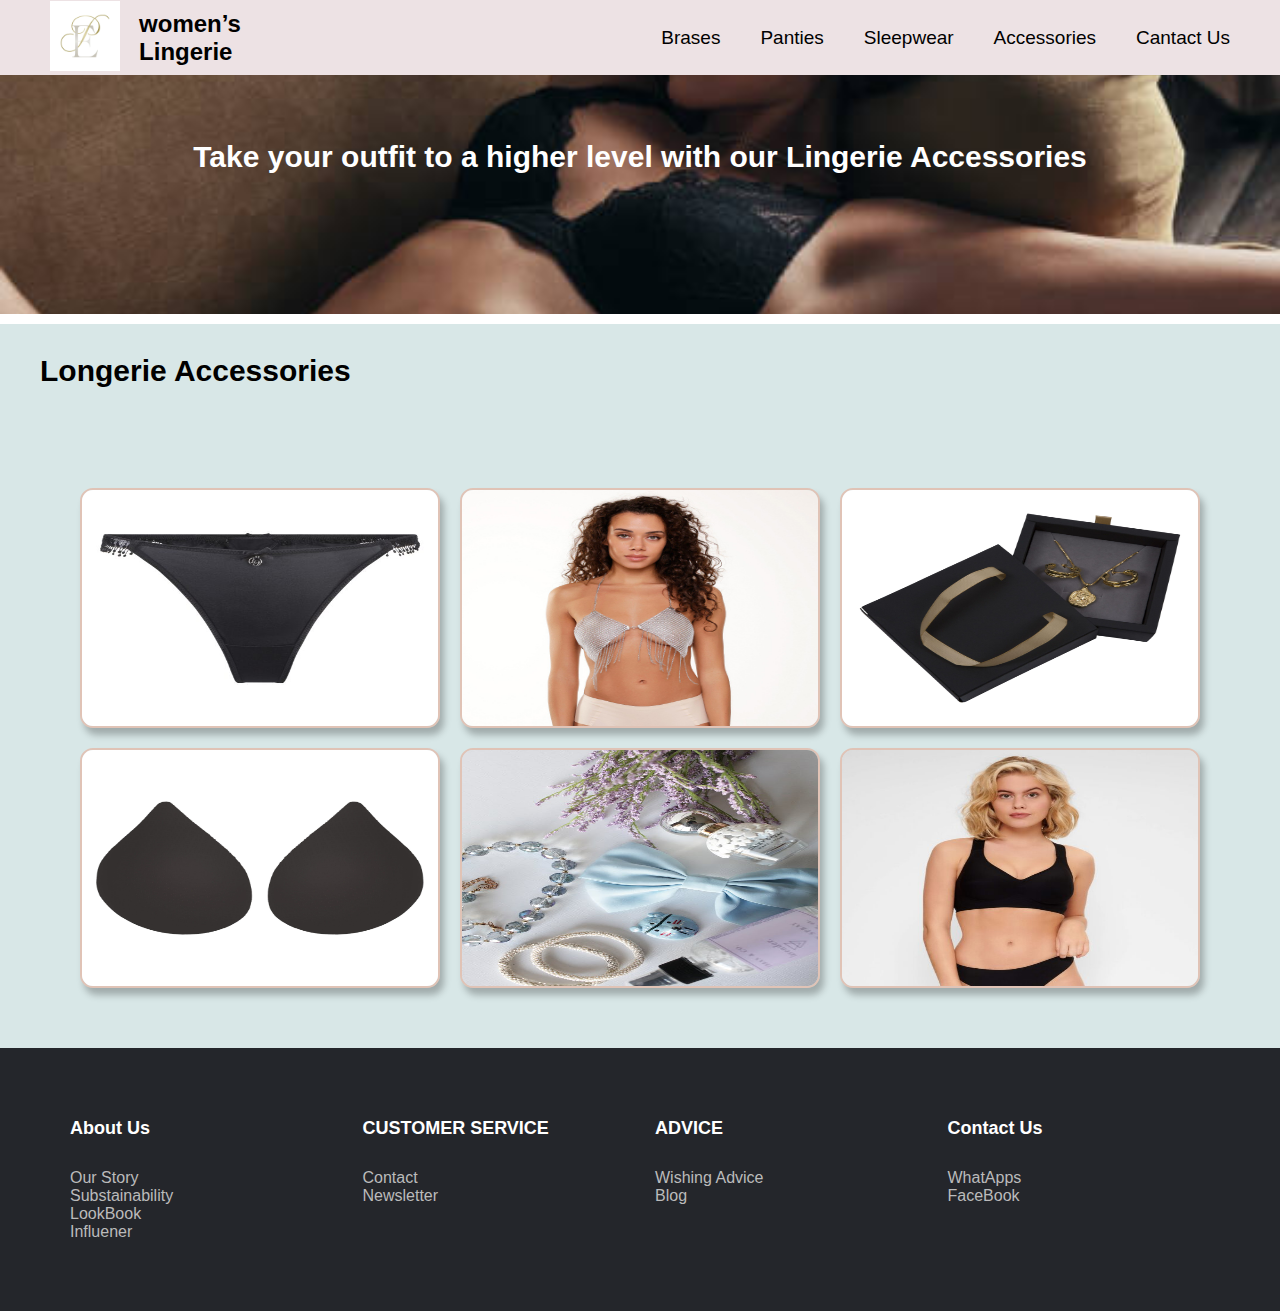
<file: index.html>
<!DOCTYPE html>
<html lang="en">
<head>
    <link rel="stylesheet" href="style.css">
    <meta charset="UTF-8">
    <meta name="viewport" content="width=device-width, initial-scale=1.0">
    <title>online shopping clothes brand</title>
</head>
<body>

      <nav class="nav-bar">
        <div class="logo-container">
            <img src="images/logo.femine.jpg" alt="Elegant Lingerie" class="logo">
            <div class="overlay-text">women’s Lingerie</div>
          </div>
        <ul>
            <li><a href="brases.html">Brases</a></li>
            <li><a href="Panties.html">Panties</a></li>
            <li><a href="Sleepwear.html">Sleepwear</a></li>
            <li><a href="Accessorie.html">Accessories</a></li>
            <li><a href="contact.html">Cantact Us</a></li>
        </ul>
      </nav>
    </header>
    <main>
        <section>
            <div class="home">
                <p>Take your outfit to a higher level with our Lingerie Accessories</p>
            </div>
        </section>
        <section class="brases">
            <h1>Longerie Accessories</h1>
            <div class="hero">
                <img src="images/1400T-X_195_06-600x600.jpg" alt="Pans" width="200px">
                <img src="images/BC001_12_02.jpg" alt="Pans" width="200px">
                <img src="images/BC002_15_01-2048x2048.jpg" alt="Pans" width="200px">
                <img src="images/AC035_02_01-2048x2048.jpg" alt="Pans" width="200px">
                <img src="images/pexels-leah-newhouse-50725-325527.jpg" alt="Pans" width="200px">
                <img src="images/1400P-1_02_01-600x600.jpg" alt="Pans" width="200px">
            </div>
        </section>
    </main>
    <footer class="footer">
    <div class="list-container">
        <div class="row">
            <div class="footer-col">
                <h4>About Us</h4>
                <ul>
                    <li><a href="Our-Story">Our Story</a></li>
                    <li><a href="#sunstainbility">Substainability</a></li>
                    <li><a href="#LookBook">LookBook</a></li>
                    <li><a href="#influener">influener</a></li>
                </ul>
            </div>
        <div class="footer-col">
            <h4>CUSTOMER SERVICE</h4>
            <ul>
                <li><a href="contact.html">Contact</a></li>
                <li><a href="#newsletter">newsletter</a></li>
            </ul>
        </div>
            <div class="footer-col">
                <h4>ADVICE</h4>
                <ul>
                    
                    <li><a href="#Wishing">wishing Advice</a></li>
                    <li><a href="#blog">Blog</a></li>
                </ul>
            </div>
                <div class="footer-col">
                    <h4>Contact Us</h4>
                    <ul>
                        <li><a href="https//:www.whatApps.com">WhatApps</a></li>
                        <li><a href="https//:www.facebook.com">FaceBook</a></li>
                    </ul>
                </div>
            </div>
    </div>
        
    </footer>
</body>
</html>
</file>
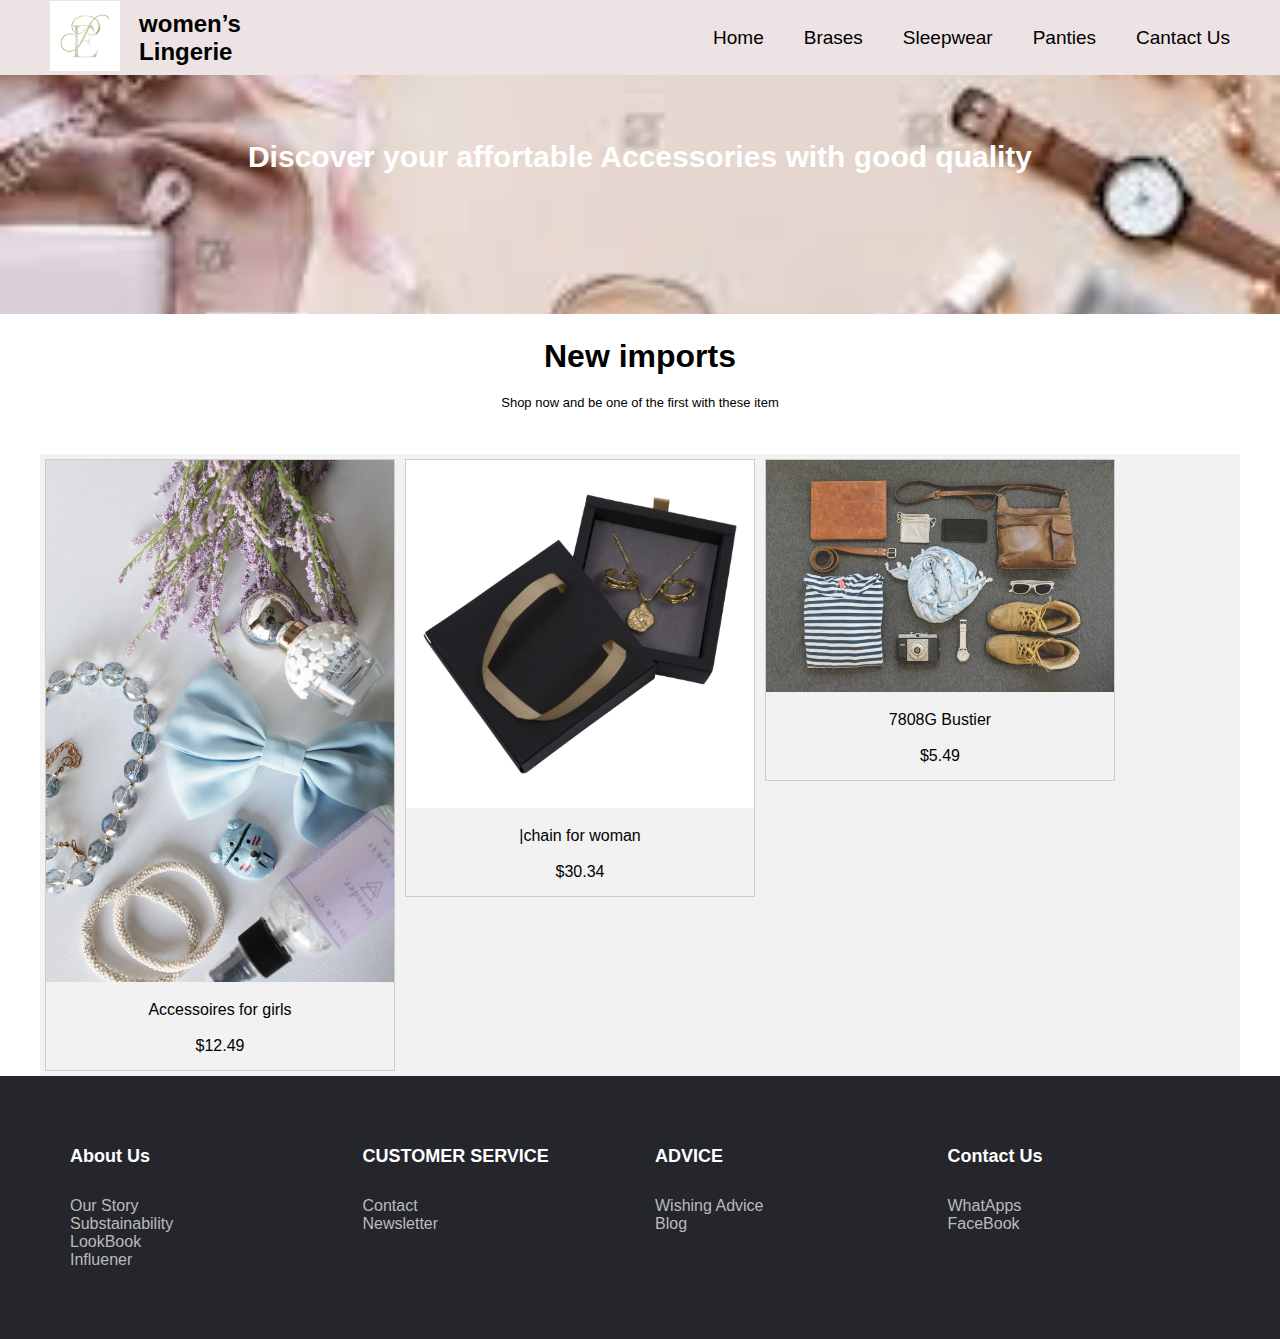
<file: Accessorie.html>
<!DOCTYPE html>
<html lang="en">
<head>
    <link rel="stylesheet" href="Accessories.css">
    <meta charset="UTF-8">
    <meta name="viewport" content="width=device-width, initial-scale=1.0">
    <title>Accessoires sitesS</title>
</head>
<body>

      <nav class="nav-bar">
        <div class="logo-container">
            <img src="images/logo.femine.jpg" alt="Elegant Lingerie" class="logo">
            <div class="overlay-text">women’s Lingerie</div>
          </div>
        <ul>
            <li><a href="index.html">Home</a></li>
            <li><a href="brases.html">Brases</a></li>
            <li><a href="Sleepwear">Sleepwear</a></li>
            <li><a href="Panties.html">Panties</a></li>
            <li><a href="contact.html">Cantact Us</a></li>
        </ul>
      </nav>
    </header>
    <main>
        <section>
            <div class="home">
                <p>Discover your affortable Accessories with good quality</p>
            </div>
        </section>
        <div class="harmon">
            <h1>New imports</h1>
            <p>Shop now and be one of the first with these item</p>
        </div>  
    </main>
    <div class="t-container">
        <div class="gallery">
            <img src="images/pexels-leah-newhouse-50725-325527.jpg">
            <div class="desc">Accessoires for girls<br><br>$12.49</div>
        </div>
        <div class="gallery">
            <img src="images/BC002_15_01-2048x2048.jpg">
            <div class="desc">|chain for woman<br><br>$30.34</div>
        </div>
        <div class="gallery">
            <img src="images/pexels-lum3n-44775-322207.jpg">
            <div class="desc">7808G Bustier<br><br>$5.49</div>
        </div>
    </div>
    <footer class="footer">
    <div class="list-container">
        <div class="row">
            <div class="footer-col">
                <h4>About Us</h4>
                <ul>
                    <li><a href="#Our-story">Our Story</a></li>
                    <li><a href="#sunstainbility">Substainability</a></li>
                    <li><a href="#LookBook">LookBook</a></li>
                    <li><a href="#influener">influener</a></li>
                </ul>
            </div>
        <div class="footer-col">
            <h4>CUSTOMER SERVICE</h4>
            <ul>
                <li><a href="#contact">Contact</a></li>
                <li><a href="#newsletter">newsletter</a></li>
            </ul>
        </div>
            <div class="footer-col">
                <h4>ADVICE</h4>
                <ul>
                    
                    <li><a href="#Wishing">wishing Advice</a></li>
                    <li><a href="#blog">Blog</a></li>
                </ul>
            </div>
                <div class="footer-col">
                    <h4>Contact Us</h4>
                    <ul>
                        <li><a href="https//:www.whatApps.com">WhatApps</a></li>
                        <li><a href="https//:www.facebook.com">FaceBook</a></li>
                    </ul>
                </div>
            </div>
    </div>
        
    </footer>
</body>
</html>
</file>
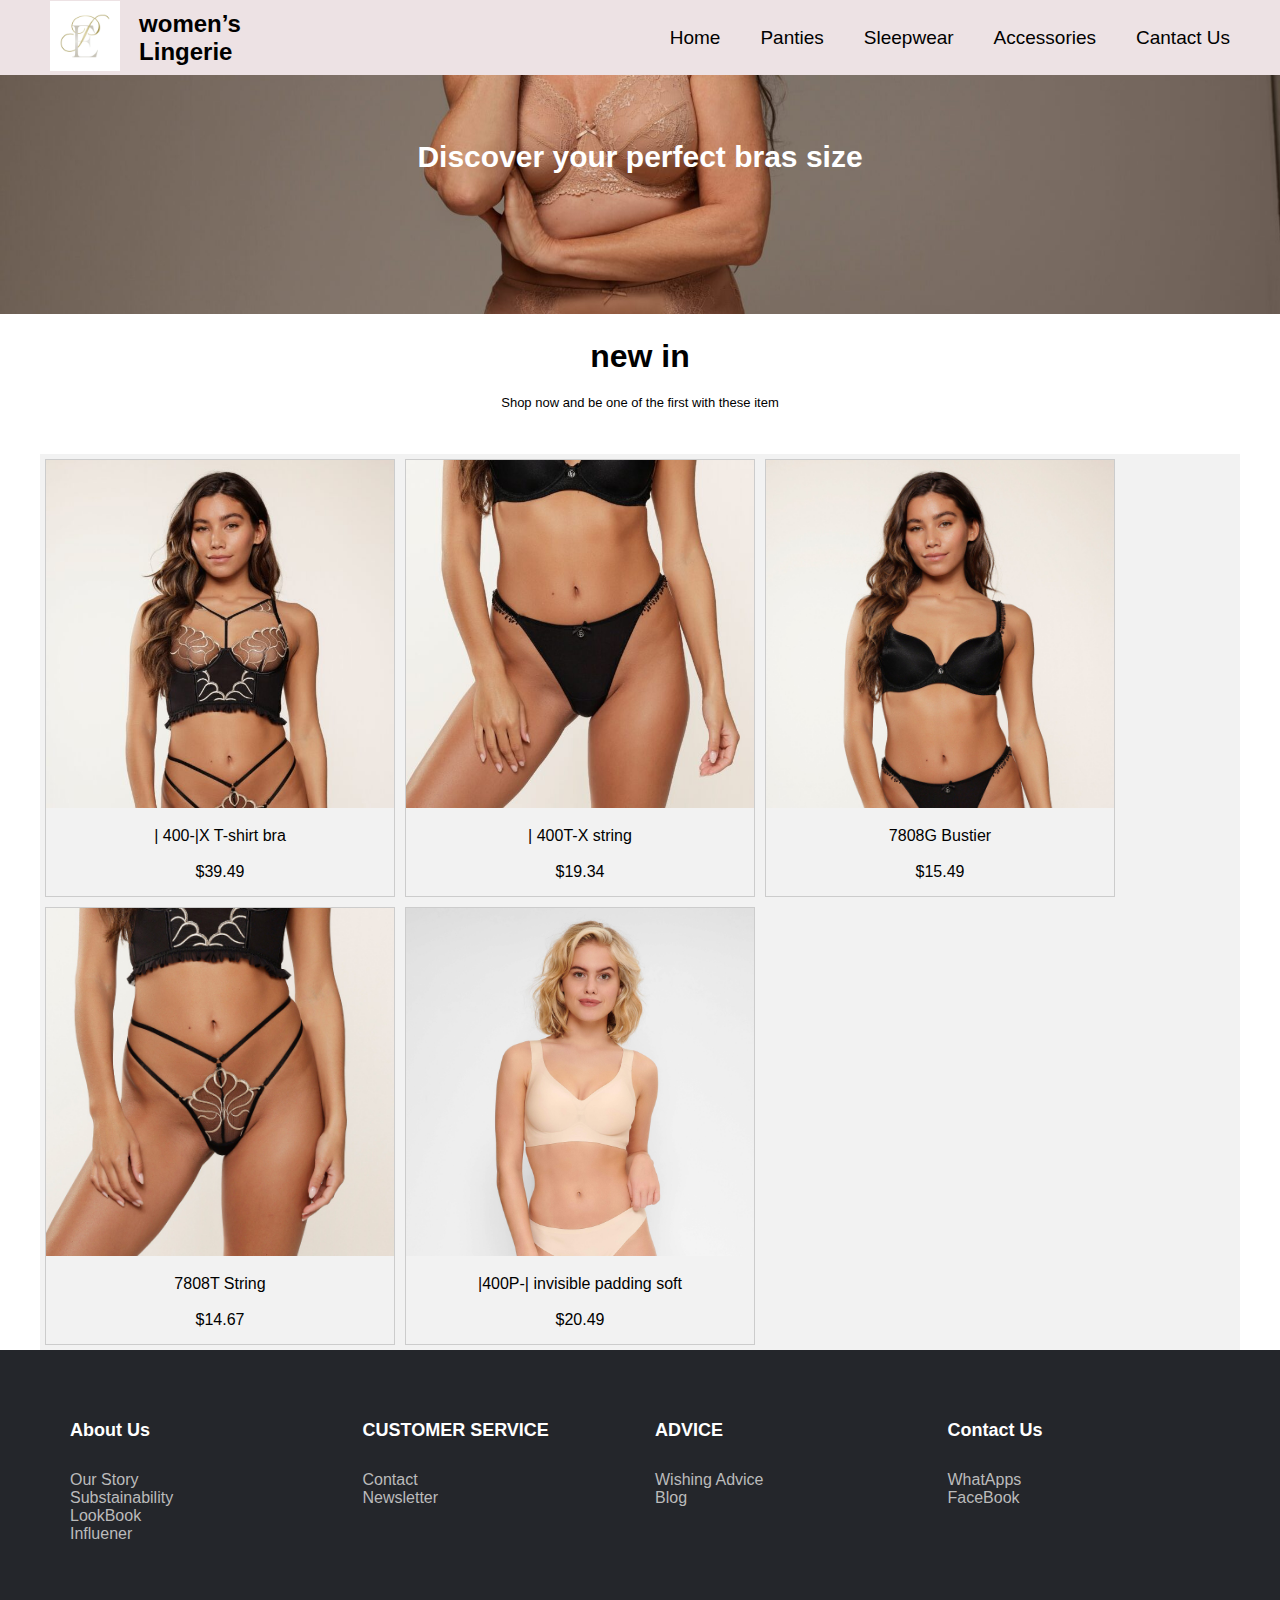
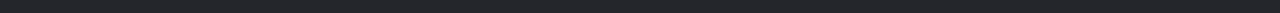
<file: brases.html>
<!DOCTYPE html>
<html lang="en">
<head>
    <link rel="stylesheet" href="main.css">
    <meta charset="UTF-8">
    <meta name="viewport" content="width=device-width, initial-scale=1.0">
    <title>bras site</title>
</head>
<body>

      <nav class="nav-bar">
        <div class="logo-container">
            <img src="images/logo.femine.jpg" alt="Elegant Lingerie" class="logo">
            <div class="overlay-text">women’s Lingerie</div>
          </div>
        <ul>
            <li><a href="index.html">Home</a></li>
            <li><a href="Panties.html">Panties</a></li>
            <li><a href="Sleepwear.html">Sleepwear</a></li>
            <li><a href="Accessorie.html">Accessories</a></li>
            <li><a href="contact.html">Cantact Us</a></li>
        </ul>
      </nav>
    </header>
    <main>
        <section>
            <div class="home">
                <p>Discover your perfect bras size</p>
            </div>
        </section>
        <div class="harmon">
            <h1>new in</h1>
            <p>Shop now and be one of the first with these item</p>
        </div>  
    </main>
    <div class="t-container">
        <div class="gallery">
            <img src="images/7808G_02_02-600x600.jpg">
            <div class="desc">| 400-|X T-shirt bra<br><br>$39.49</div>
        </div>
        <div class="gallery">
            <img src="images/1400T-X_195_02-600x600.jpg">
            <div class="desc">| 400T-X string<br><br>$19.34</div>
        </div>
        <div class="gallery">
            <img src="images/1400-1X_195-B_02.jpg">
            <div class="desc">7808G Bustier<br><br>$15.49</div>
        </div>
        <div class="gallery">
            <img src="images/7808T_02_02.jpg">
            <div class="desc">7808T String<br><br>$14.67</div>
        </div>
        <div class="gallery">
            <img src="images/1400P-1_253_01-2048x2048.jpg">
            <div class="desc">|400P-| invisible padding soft<br><br>$20.49</div>
        </div>
    </div>
    <footer class="footer">
    <div class="list-container">
        <div class="row">
            <div class="footer-col">
                <h4>About Us</h4>
                <ul>
                    <li><a href="#Our story">Our Story</a></li>
                    <li><a href="#sunstainbility">Substainability</a></li>
                    <li><a href="#LookBook">LookBook</a></li>
                    <li><a href="#influener">influener</a></li>
                </ul>
            </div>
        <div class="footer-col">
            <h4>CUSTOMER SERVICE</h4>
            <ul>
                <li><a href="#contact">Contact</a></li>
                <li><a href="#newsletter">newsletter</a></li>
            </ul>
        </div>
            <div class="footer-col">
                <h4>ADVICE</h4>
                <ul>
                    
                    <li><a href="#Wishing">wishing Advice</a></li>
                    <li><a href="#blog">Blog</a></li>
                </ul>
            </div>
                <div class="footer-col">
                    <h4>Contact Us</h4>
                    <ul>
                        <li><a href="https//:www.whatApps.com">WhatApps</a></li>
                        <li><a href="https//:www.facebook.com">FaceBook</a></li>
                    </ul>
                </div>
            </div>
    </div>
        
    </footer>
</body>
</html>
</file>
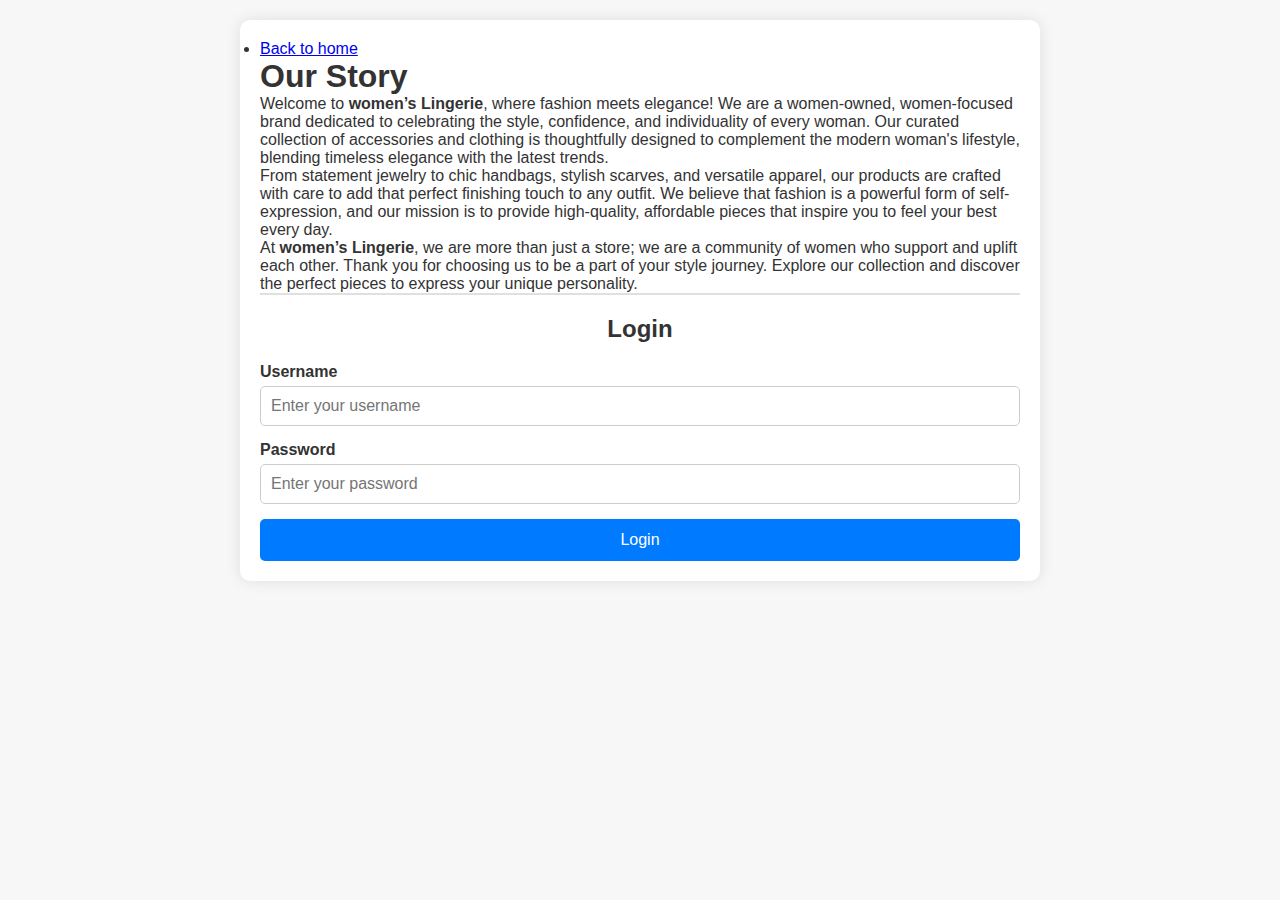
<file: contact.html>
<!DOCTYPE html>
<html lang="en">
<head>
<meta charset="UTF-8">
<meta name="viewport" content="width=device-width, initial-scale=1.0">
<title>Women's Fashion - About Us & Login</title>
<link rel="stylesheet" href="contact.css">
</head>
<body>
    <div class="container">
        <nav>
            <ul>
                <li><a href="index.html">Back to home</a></li>
            </ul>
        </nav>
        <!-- About Us Section -->
        <section class="Our-Story">
            <h1>Our Story</h1>
            <p>
                Welcome to <strong>women’s Lingerie</strong>, where fashion meets elegance! We are a women-owned, women-focused brand dedicated to celebrating the style, confidence, and individuality of every woman. Our curated collection of accessories and clothing is thoughtfully designed to complement the modern woman's lifestyle, blending timeless elegance with the latest trends.
            </p>
            <p>
                From statement jewelry to chic handbags, stylish scarves, and versatile apparel, our products are crafted with care to add that perfect finishing touch to any outfit. We believe that fashion is a powerful form of self-expression, and our mission is to provide high-quality, affordable pieces that inspire you to feel your best every day.
            </p>
            <p>
                At <strong>women’s Lingerie</strong>, we are more than just a store; we are a community of women who support and uplift each other. Thank you for choosing us to be a part of your style journey. Explore our collection and discover the perfect pieces to express your unique personality.
            </p>
        </section>

        <!-- Login Form Section -->
        <section class="login-form">
            <h2>Login</h2>
            <form id="loginForm">
                <div class="input-group">
                    <label for="username">Username</label>
                    <input type="text" id="username" placeholder="Enter your username">
                </div>
                <div class="input-group">
                    <label for="password">Password</label>
                    <input type="password" id="password" placeholder="Enter your password">
                </div>
                <button type="submit" id="loginBtn">Login</button>
                <div id="feedbackMessage" class="feedback-box"></div>
            </form>
        </section>
    </div>

    <script src="script.js"></script>
</body>
</html>
</file>
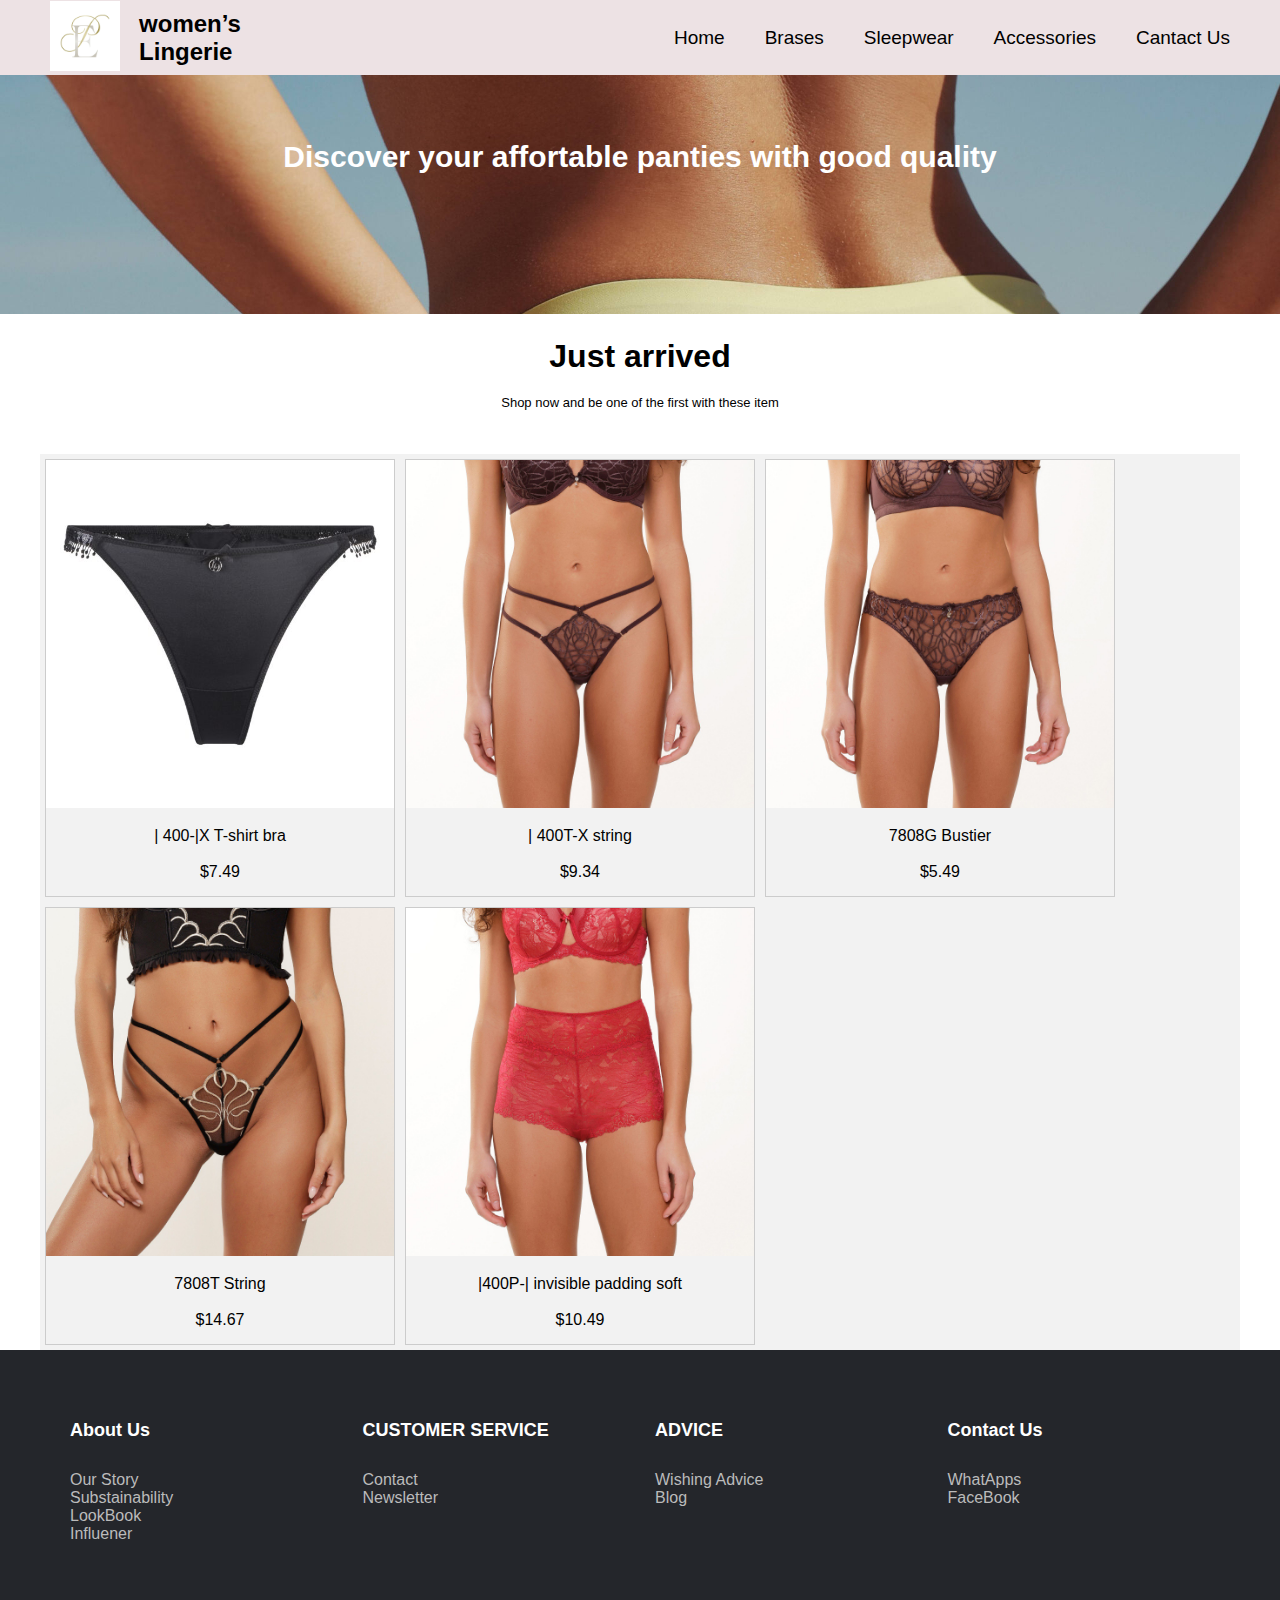
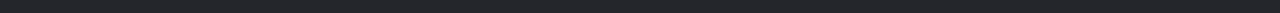
<file: Panties.html>
<!DOCTYPE html>
<html lang="en">
<head>
    <link rel="stylesheet" href="panties.css">
    <meta charset="UTF-8">
    <meta name="viewport" content="width=device-width, initial-scale=1.0">
    <title>Panties site</title>
</head>
<body>

      <nav class="nav-bar">
        <div class="logo-container">
            <img src="images/logo.femine.jpg" alt="Elegant Lingerie" class="logo">
            <div class="overlay-text">women’s Lingerie</div>
          </div>
        <ul>
            <li><a href="index.html">Home</a></li>
            <li><a href="brases.html">Brases</a></li>
            <li><a href="Sleepwear.html">Sleepwear</a></li>
            <li><a href="Accessorie.html">Accessories</a></li>
            <li><a href="contact.html">Cantact Us</a></li>
        </ul>
      </nav>
    </header>
    <main>
        <section>
            <div class="home">
                <p>Discover your affortable panties with good quality</p>
            </div>
        </section>
        <div class="harmon">
            <h1>Just arrived</h1>
            <p>Shop now and be one of the first with these item</p>
        </div>  
    </main>
    <div class="t-container">
        <div class="gallery">
            <img src="images/1400T-X_195_06-600x600.jpg">
            <div class="desc">| 400-|X T-shirt bra<br><br>$7.49</div>
        </div>
        <div class="gallery">
            <img src="images/7502T_162_02.jpg">
            <div class="desc">| 400T-X string<br><br>$9.34</div>
        </div>
        <div class="gallery">
            <img src="images/7502B_162_02.jpg">
            <div class="desc">7808G Bustier<br><br>$5.49</div>
        </div>
        <div class="gallery">
            <img src="images/7808T_02_02.jpg">
            <div class="desc">7808T String<br><br>$14.67</div>
        </div>
        <div class="gallery">
            <img src="images/7504SH-1_164_02.jpg">
            <div class="desc">|400P-| invisible padding soft<br><br>$10.49</div>
        </div>
    </div>
    <footer class="footer">
    <div class="list-container">
        <div class="row">
            <div class="footer-col">
                <h4>About Us</h4>
                <ul>
                    <li><a href="Our-Story">Our Story</a></li>
                    <li><a href="#sunstainbility">Substainability</a></li>
                    <li><a href="#LookBook">LookBook</a></li>
                    <li><a href="#influener">influener</a></li>
                </ul>
            </div>
        <div class="footer-col">
            <h4>CUSTOMER SERVICE</h4>
            <ul>
                <li><a href="#contact">Contact</a></li>
                <li><a href="#newsletter">newsletter</a></li>
            </ul>
        </div>
            <div class="footer-col">
                <h4>ADVICE</h4>
                <ul>
                    
                    <li><a href="#Wishing">wishing Advice</a></li>
                    <li><a href="#blog">Blog</a></li>
                </ul>
            </div>
                <div class="footer-col">
                    <h4>Contact Us</h4>
                    <ul>
                        <li><a href="https//:www.whatApps.com">WhatApps</a></li>
                        <li><a href="https//:www.facebook.com">FaceBook</a></li>
                    </ul>
                </div>
            </div>
    </div>
        
    </footer>
</body>
</html>
</file>
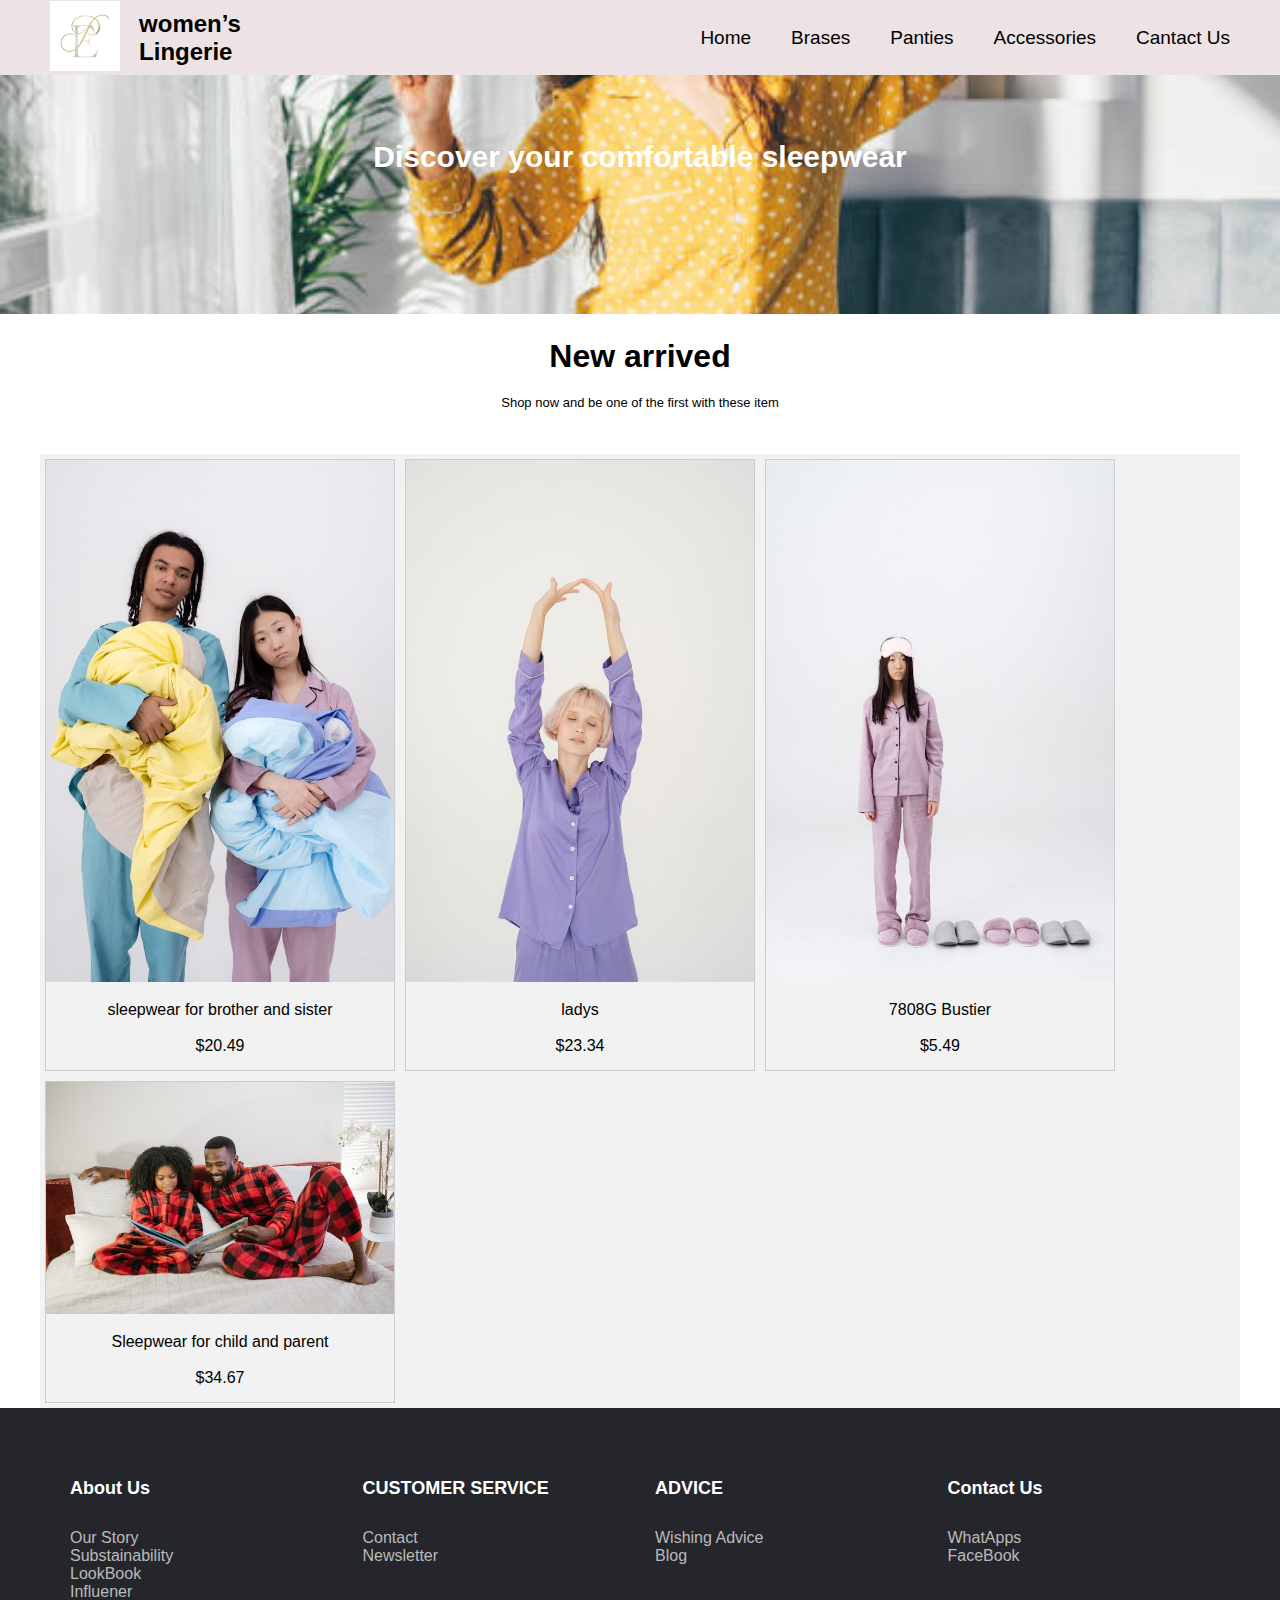
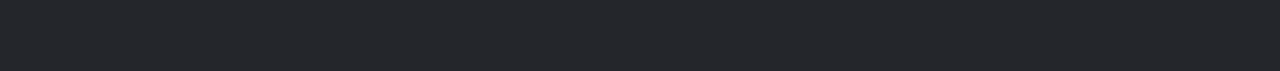
<file: Sleepwear.html>
<!DOCTYPE html>
<html lang="en">
<head>
    <link rel="stylesheet" href="sleepwear.css">
    <meta charset="UTF-8">
    <meta name="viewport" content="width=device-width, initial-scale=1.0">
    <title>Sleepwear sites</title>
</head>
<body>

      <nav class="nav-bar">
        <div class="logo-container">
            <img src="images/logo.femine.jpg" alt="Elegant Lingerie" class="logo">
            <div class="overlay-text">women’s Lingerie</div>
          </div>
        <ul>
            <li><a href="index.html">Home</a></li>
            <li><a href="brases.html">Brases</a></li>
            <li><a href="Panties.html">Panties</a></li>
            <li><a href="Accessorie.html">Accessories</a></li>
            <li><a href="contact.html">Cantact Us</a></li>
        </ul>
      </nav>
    </header>
    <main>
        <section>
            <div class="home">
                <p>Discover your comfortable sleepwear</p>
            </div>
        </section>
        <div class="harmon">
            <h1>New arrived</h1>
            <p>Shop now and be one of the first with these item</p>
        </div>  
    </main>
    <div class="t-container">
        <div class="gallery">
            <img src="images/pexels-shvets-production-8416330.jpg">
            <div class="desc">sleepwear for brother and sister<br><br>$20.49</div>
        </div>
        <div class="gallery">
            <img src="images/pexels-shvets-production-8416052.jpg" height="150px" width="30px">
            <div class="desc"> ladys<br><br>$23.34</div>
        </div>
        <div class="gallery">
            <img src="images/pexels-shvets-production-8416308.jpg">
            <div class="desc">7808G Bustier<br><br>$5.49</div>
        </div>
        <div class="gallery">
            <img src="images/pexels-rdne-10566110.jpg">
            <div class="desc"> Sleepwear for child and parent<br><br>$34.67</div>
        </div>
    </div>
    <footer class="footer">
    <div class="list-container">
        <div class="row">
            <div class="footer-col">
                <h4>About Us</h4>
                <ul>
                    <li><a href="Our-Story">Our Story</a></li>
                    <li><a href="#sunstainbility">Substainability</a></li>
                    <li><a href="#LookBook">LookBook</a></li>
                    <li><a href="#influener">influener</a></li>
                </ul>
            </div>
        <div class="footer-col">
            <h4>CUSTOMER SERVICE</h4>
            <ul>
                <li><a href="#contact">Contact</a></li>
                <li><a href="#newsletter">newsletter</a></li>
            </ul>
        </div>
            <div class="footer-col">
                <h4>ADVICE</h4>
                <ul>
                    
                    <li><a href="#Wishing">wishing Advice</a></li>
                    <li><a href="#blog">Blog</a></li>
                </ul>
            </div>
                <div class="footer-col">
                    <h4>Contact Us</h4>
                    <ul>
                        <li><a href="https//:www.whatApps.com">WhatApps</a></li>
                        <li><a href="https//:www.facebook.com">FaceBook</a></li>
                    </ul>
                </div>
            </div>
    </div>
        
    </footer>
</body>
</html>
</file>
<file: style.css>
/* styles/style.css */
*{
    margin: 0px;
    padding: 0px;
    box-sizing: border-box;
    font-family: sans-serif;
}
  section .home p{
     text-align: center;
     color: white;
     font-weight: bold;
     font-size: 30px;
     padding: 40px;
     margin: 0;
  }
  section .home{
    background-image: url('images/istockphoto-916527474-612x612.jpg');
    border-radius: none;
    background-size: cover;
    background-position: center;
    background-repeat: no-repeat;
    padding: 100px;
    border-radius:none;
    
  }
  .logo-container{
    position: relative;
    display: inline-block;
  }
  .logo{
    width: 70px;
    
  }
  .overlay-text{
    position: absolute;
    top: 50%;
    left: 200%;
    transform: translate(-50%,-50%);
    font-size: 24px;
    color:black;
    text-shadow: 2px 2px 4px rgba(0,0,0,0,7);
    font-weight: bold;
    font-size:;
  }
  .nav-bar{
    background-color: rgb(237, 226, 228);
    padding: 0px 50px;
    position: fixed;
    top: 0;
    align-items: center;
    width: 100%;
    height: 75px;
    display: flex;
    justify-content: space-between;
  }
  nav ul {
    display: flex;
    list-style: none;
    gap: 20px;
    align-items: center;
    
    
  }
  nav ul li{
    font-size: 20px;
    margin-left: 20px;
  }
  nav ul li a{
    text-decoration: none;
    font-size: 19px;
    color: black
  }
  nav ul li a:hover{
    text-decoration: underline;
    color: hsl(208, 84%, 69%);

  }
  .hero{
    display: flex;
    align-items: center;
    flex-wrap: wrap;
    justify-content: center;
    padding: 50px;
  }
  .hero img{
    width: 360px;
    height: 240px;
    border: 2px solid #ff3d0036;
    border-radius: 13px;
    box-shadow: 4px 7px 7px 0px #00000042;
    cursor: pointer;
    margin: 10px;
    transition: 400ms;
  }
  .hero img:hover{
    filter: grayscale(1);
    transform: scale(1.03);
  } 
  h1{
    font-size: 30px;
    font-weight: bold;
    padding: 30px;
    margin: 10px;

  }
  .brases{
      background-color: rgb(216, 231, 231);
  }
  .list-container{
    max-width: 1170px;
    margin: auto;
  }
  ul{
    list-style: none;
  }
 .footer{
    background-color: #24262b;
    padding: 70px 0;

 }
 .row{
    display: flex;
    flex-wrap: wrap;
 }
 .footer-col{
    width: 25%;
    padding: 0 15px;
 }
 .footer-col h4{
    font-size: 18px;
    color: #ffffff;
    text-transform: capitalize;
    margin-bottom: 30px;
    font-weight: 500px;
 }
 .footer-col h4::before{
    content: '';
    position: absolute;
    left: 0;
    bottom: -10px;
    background-color: #e91e63;
    box-sizing: border-box;
    width: 50px;
 }
 .footer-col ul li a{
    font-size: 16px;
    text-decoration: none;
    text-transform: capitalize;
    color: #ffffff;
    font-weight: 300;
    color: #bbbbbb;
    display: block;
 }
 .footer-col ul li a:hover{
    color: rgb(212, 162, 95);
 }
</file>
<file: Accessories.css>
/* styles/style.css */
*{
    margin: 0px;
    padding: 0px;
    box-sizing: border-box;
    font-family: sans-serif;
}
  section .home p{
     text-align: center;
     color: white;
     font-weight: bold;
     font-size: 30px;
     padding: 40px;
     margin: 0;
  }
  section .home{
    background-image: url('images/Aass.jpeg');
    border-radius: none;
    background-size: cover;
    background-position: center;
    background-repeat: no-repeat;
    padding: 100px;
    border-radius:none;
    
  }
  .logo-container{
    position: relative;
    display: inline-block;
  }
  .logo{
    width: 70px;
    
  }
  .overlay-text{
    position: absolute;
    top: 50%;
    left: 200%;
    transform: translate(-50%,-50%);
    font-size: 24px;
    color:black;
    text-shadow: 2px 2px 4px rgba(0,0,0,0,7);
    font-weight: bold;
    font-size:;
  }
  .nav-bar{
    background-color: rgb(237, 226, 228);
    padding: 0px 50px;
    position: fixed;
    top: 0;
    align-items: center;
    width: 100%;
    height: 75px;
    display: flex;
    justify-content: space-between;
  }
  nav ul {
    display: flex;
    list-style: none;
    gap: 20px;
    align-items: center;
    
    
  }
  nav ul li{
    font-size: 20px;
    margin-left: 20px;
  }
  nav ul li a{
    text-decoration: none;
    font-size: 19px;
    color: black
  }
  nav ul li a:hover{
    text-decoration: underline;
    color: hsl(208, 84%, 69%);

  }
  .harmon{
    text-align: center;
    padding: 24px;
    margin: 0px;
  }
  .harmon p{
    font-style:inherit;
    font-size: small;
    padding: 20px;
  }
 
 .t-container{
    max-width: 1200px;
    margin: auto;
    background-color: #f2f2f2;
    overflow: auto;

 }
 .gallery{
    margin: 5px;
    border: 1px solid #ccc;
    float:left;
    width: 350px;
 }
 .gallery img{
    width: 100%;
    height: auto;
    cursor: pointer;

 }
 .desc{
    padding: 15px;
    text-align: center;
    cursor: pointer;
 }
  .list-container{
    max-width: 1170px;
    margin: auto;
  }
  ul{
    list-style: none;
  }
 .footer{
    background-color: #24262b;
    padding: 70px 0;

 }
 .row{
    display: flex;
    flex-wrap: wrap;
 }
 .footer-col{
    width: 25%;
    padding: 0 15px;
 }
 .footer-col h4{
    font-size: 18px;
    color: #ffffff;
    text-transform: capitalize;
    margin-bottom: 30px;
    font-weight: 500px;
 }
 .footer-col h4::before{
    content: '';
    position: absolute;
    left: 0;
    bottom: -10px;
    background-color: #e91e63;
    box-sizing: border-box;
    width: 50px;
 }
 .footer-col ul li a{
    font-size: 16px;
    text-decoration: none;
    text-transform: capitalize;
    color: #ffffff;
    font-weight: 300;
    color: #bbbbbb;
    display: block;
 }
 .footer-col ul li a:hover{
    color: rgb(212, 162, 95);
 }
</file>
<file: main.css>
/* styles/style.css */
*{
    margin: 0px;
    padding: 0px;
    box-sizing: border-box;
    font-family: sans-serif;
}
  section .home p{
     text-align: center;
     color: white;
     font-weight: bold;
     font-size: 30px;
     padding: 40px;
     margin: 0;
  }
  section .home{
    background-image: url('images/LingadoreSS25studio-1406-2048x1365.jpg');
    border-radius: none;
    background-size: cover;
    background-position: center;
    background-repeat: no-repeat;
    padding: 100px;
    border-radius:none;
    
  }
  .logo-container{
    position: relative;
    display: inline-block;
  }
  .logo{
    width: 70px;
    
  }
  .overlay-text{
    position: absolute;
    top: 50%;
    left: 200%;
    transform: translate(-50%,-50%);
    font-size: 24px;
    color:black;
    text-shadow: 2px 2px 4px rgba(0,0,0,0,7);
    font-weight: bold;
    font-size:;
  }
  .nav-bar{
    background-color: rgb(237, 226, 228);
    padding: 0px 50px;
    position: fixed;
    top: 0;
    align-items: center;
    width: 100%;
    height: 75px;
    display: flex;
    justify-content: space-between;
  }
  nav ul {
    display: flex;
    list-style: none;
    gap: 20px;
    align-items: center;
    
    
  }
  nav ul li{
    font-size: 20px;
    margin-left: 20px;
  }
  nav ul li a{
    text-decoration: none;
    font-size: 19px;
    color: black
  }
  nav ul li a:hover{
    text-decoration: underline;
    color: hsl(208, 84%, 69%);

  }
  .harmon{
    text-align: center;
    padding: 24px;
    margin: 0px;
  }
  .harmon p{
    font-style:inherit;
    font-size: small;
    padding: 20px;
  }
 
 .t-container{
    max-width: 1200px;
    margin: auto;
    background-color: #f2f2f2;
    overflow: auto;

 }
 .gallery{
    margin: 5px;
    border: 1px solid #ccc;
    float:left;
    width: 350px;
 }
 .gallery img{
    width: 100%;
    height: auto;
    cursor: pointer;

 }
 .desc{
    padding: 15px;
    text-align: center;
    cursor: pointer;
 }
  .list-container{
    max-width: 1170px;
    margin: auto;
  }
  ul{
    list-style: none;
  }
 .footer{
    background-color: #24262b;
    padding: 70px 0;

 }
 .row{
    display: flex;
    flex-wrap: wrap;
 }
 .footer-col{
    width: 25%;
    padding: 0 15px;
 }
 .footer-col h4{
    font-size: 18px;
    color: #ffffff;
    text-transform: capitalize;
    margin-bottom: 30px;
    font-weight: 500px;
 }
 .footer-col h4::before{
    content: '';
    position: absolute;
    left: 0;
    bottom: -10px;
    background-color: #e91e63;
    box-sizing: border-box;
    width: 50px;
 }
 .footer-col ul li a{
    font-size: 16px;
    text-decoration: none;
    text-transform: capitalize;
    color: #ffffff;
    font-weight: 300;
    color: #bbbbbb;
    display: block;
 }
 .footer-col ul li a:hover{
    color: rgb(212, 162, 95);
 }
</file>
<file: panties.css>
/* styles/style.css */
*{
    margin: 0px;
    padding: 0px;
    box-sizing: border-box;
    font-family: sans-serif;
}
  section .home p{
     text-align: center;
     color: white;
     font-weight: bold;
     font-size: 30px;
     padding: 40px;
     margin: 0;
  }
  section .home{
    background-image: url('images/LingadoreSS24-3984-scaled.jpg');
    border-radius: none;
    background-size: cover;
    background-position: center;
    background-repeat: no-repeat;
    padding: 100px;
    border-radius:none;
    
  }
  .logo-container{
    position: relative;
    display: inline-block;
  }
  .logo{
    width: 70px;
    
  }
  .overlay-text{
    position: absolute;
    top: 50%;
    left: 200%;
    transform: translate(-50%,-50%);
    font-size: 24px;
    color:black;
    text-shadow: 2px 2px 4px rgba(0,0,0,0,7);
    font-weight: bold;
    font-size:;
  }
  .nav-bar{
    background-color: rgb(237, 226, 228);
    padding: 0px 50px;
    position: fixed;
    top: 0;
    align-items: center;
    width: 100%;
    height: 75px;
    display: flex;
    justify-content: space-between;
  }
  nav ul {
    display: flex;
    list-style: none;
    gap: 20px;
    align-items: center;
    
    
  }
  nav ul li{
    font-size: 20px;
    margin-left: 20px;
  }
  nav ul li a{
    text-decoration: none;
    font-size: 19px;
    color: black
  }
  nav ul li a:hover{
    text-decoration: underline;
    color: hsl(208, 84%, 69%);

  }
  .harmon{
    text-align: center;
    padding: 24px;
    margin: 0px;
  }
  .harmon p{
    font-style:inherit;
    font-size: small;
    padding: 20px;
  }
 
 .t-container{
    max-width: 1200px;
    margin: auto;
    background-color: #f2f2f2;
    overflow: auto;

 }
 .gallery{
    margin: 5px;
    border: 1px solid #ccc;
    float:left;
    width: 350px;
 }
 .gallery img{
    width: 100%;
    height: auto;
    cursor: pointer;

 }
 .desc{
    padding: 15px;
    text-align: center;
    cursor: pointer;
 }
  .list-container{
    max-width: 1170px;
    margin: auto;
  }
  ul{
    list-style: none;
  }
 .footer{
    background-color: #24262b;
    padding: 70px 0;

 }
 .row{
    display: flex;
    flex-wrap: wrap;
 }
 .footer-col{
    width: 25%;
    padding: 0 15px;
 }
 .footer-col h4{
    font-size: 18px;
    color: #ffffff;
    text-transform: capitalize;
    margin-bottom: 30px;
    font-weight: 500px;
 }
 .footer-col h4::before{
    content: '';
    position: absolute;
    left: 0;
    bottom: -10px;
    background-color: #e91e63;
    box-sizing: border-box;
    width: 50px;
 }
 .footer-col ul li a{
    font-size: 16px;
    text-decoration: none;
    text-transform: capitalize;
    color: #ffffff;
    font-weight: 300;
    color: #bbbbbb;
    display: block;
 }
 .footer-col ul li a:hover{
    color: rgb(212, 162, 95);
 }
</file>
<file: sleepwear.css>
/* styles/style.css */
*{
    margin: 0px;
    padding: 0px;
    box-sizing: border-box;
    font-family: sans-serif;
}
  section .home p{
     text-align: center;
     color: white;
     font-weight: bold;
     font-size: 30px;
     padding: 40px;
     margin: 0;
  }
  section .home{
    background-image: url('images/sleep.jpg');
    border-radius: none;
    background-size: cover;
    background-position: center;
    background-repeat: no-repeat;
    padding: 100px;
    border-radius:none;
    
  }
  .logo-container{
    position: relative;
    display: inline-block;
  }
  .logo{
    width: 70px;
    
  }
  .overlay-text{
    position: absolute;
    top: 50%;
    left: 200%;
    transform: translate(-50%,-50%);
    font-size: 24px;
    color:black;
    text-shadow: 2px 2px 4px rgba(0,0,0,0,7);
    font-weight: bold;
    font-size:;
  }
  .nav-bar{
    background-color: rgb(237, 226, 228);
    padding: 0px 50px;
    position: fixed;
    top: 0;
    align-items: center;
    width: 100%;
    height: 75px;
    display: flex;
    justify-content: space-between;
  }
  nav ul {
    display: flex;
    list-style: none;
    gap: 20px;
    align-items: center;
    
    
  }
  nav ul li{
    font-size: 20px;
    margin-left: 20px;
  }
  nav ul li a{
    text-decoration: none;
    font-size: 19px;
    color: black
  }
  nav ul li a:hover{
    text-decoration: underline;
    color: hsl(208, 84%, 69%);

  }
  .harmon{
    text-align: center;
    padding: 24px;
    margin: 0px;
  }
  .harmon p{
    font-style:inherit;
    font-size: small;
    padding: 20px;
  }
 
 .t-container{
    max-width: 1200px;
    margin: auto;
    background-color: #f2f2f2;
    overflow: auto;

 }
 .gallery{
    margin: 5px;
    border: 1px solid #ccc;
    float:left;
    width: 350px;
 }
 .gallery img{
    width: 100%;
    height: auto;
    cursor: pointer;

 }
 .desc{
    padding: 15px;
    text-align: center;
    cursor: pointer;
 }
  .list-container{
    max-width: 1170px;
    margin: auto;
  }
  ul{
    list-style: none;
  }
 .footer{
    background-color: #24262b;
    padding: 70px 0;

 }
 .row{
    display: flex;
    flex-wrap: wrap;
 }
 .footer-col{
    width: 25%;
    padding: 0 15px;
 }
 .footer-col h4{
    font-size: 18px;
    color: #ffffff;
    text-transform: capitalize;
    margin-bottom: 30px;
    font-weight: 500px;
 }
 .footer-col h4::before{
    content: '';
    position: absolute;
    left: 0;
    bottom: -10px;
    background-color: #e91e63;
    box-sizing: border-box;
    width: 50px;
 }
 .footer-col ul li a{
    font-size: 16px;
    text-decoration: none;
    text-transform: capitalize;
    color: #ffffff;
    font-weight: 300;
    color: #bbbbbb;
    display: block;
 }
 .footer-col ul li a:hover{
    color: rgb(212, 162, 95);
 }
</file>
<file: contact.css>
/* Basic Reset */
* {
    margin: 0;
    padding: 0;
    box-sizing: border-box;
    font-family: Arial, sans-serif;
}

body {
    background: #f7f7f7;
    color: #333;
    display: flex;
    justify-content: center;
    align-items: flex-start;
    padding: 20px;
}

.container {
    width: 100%;
    max-width: 800px;
    background: #fff;
    padding: 20px;
    border-radius: 10px;
    box-shadow: 0 0 15px rgba(0, 0, 0, 0.1);
}

/* About Us Section */
.about-us {
    margin-bottom: 30px;
}

.about-us h1 {
    font-size: 2em;
    color: #007BFF;
    text-align: center;
    margin-bottom: 20px;
}

.about-us p {
    line-height: 1.6;
    margin-bottom: 15px;
    text-align: justify;
}

/* Login Form Section */
.login-form {
    border-top: 2px solid #e0e0e0;
    padding-top: 20px;
}

.login-form h2 {
    text-align: center;
    margin-bottom: 20px;
}

.input-group {
    margin-bottom: 15px;
}

label {
    display: block;
    font-weight: bold;
    margin-bottom: 5px;
}

input {
    width: 100%;
    padding: 10px;
    border-radius: 5px;
    border: 1px solid #ccc;
    font-size: 1em;
}

button {
    width: 100%;
    padding: 12px;
    background-color: #007BFF;
    color: #fff;
    border: none;
    border-radius: 5px;
    font-size: 1em;
    cursor: pointer;
}

button:hover {
    background-color: #0056b3;
}

/* Feedback Message Box */
.feedback-box {
    margin-top: 10px;
    padding: 10px;
    border-radius: 5px;
    text-align: center;
    display: none;
}

.feedback-box.success {
    background-color: #d4edda;
    color: #155724;
    border: 1px solid #c3e6cb;
}

.feedback-box.error {
    background-color: #f8d7da;
    color: #721c24;
    border: 1px solid #f5c6cb;
}
</file>
